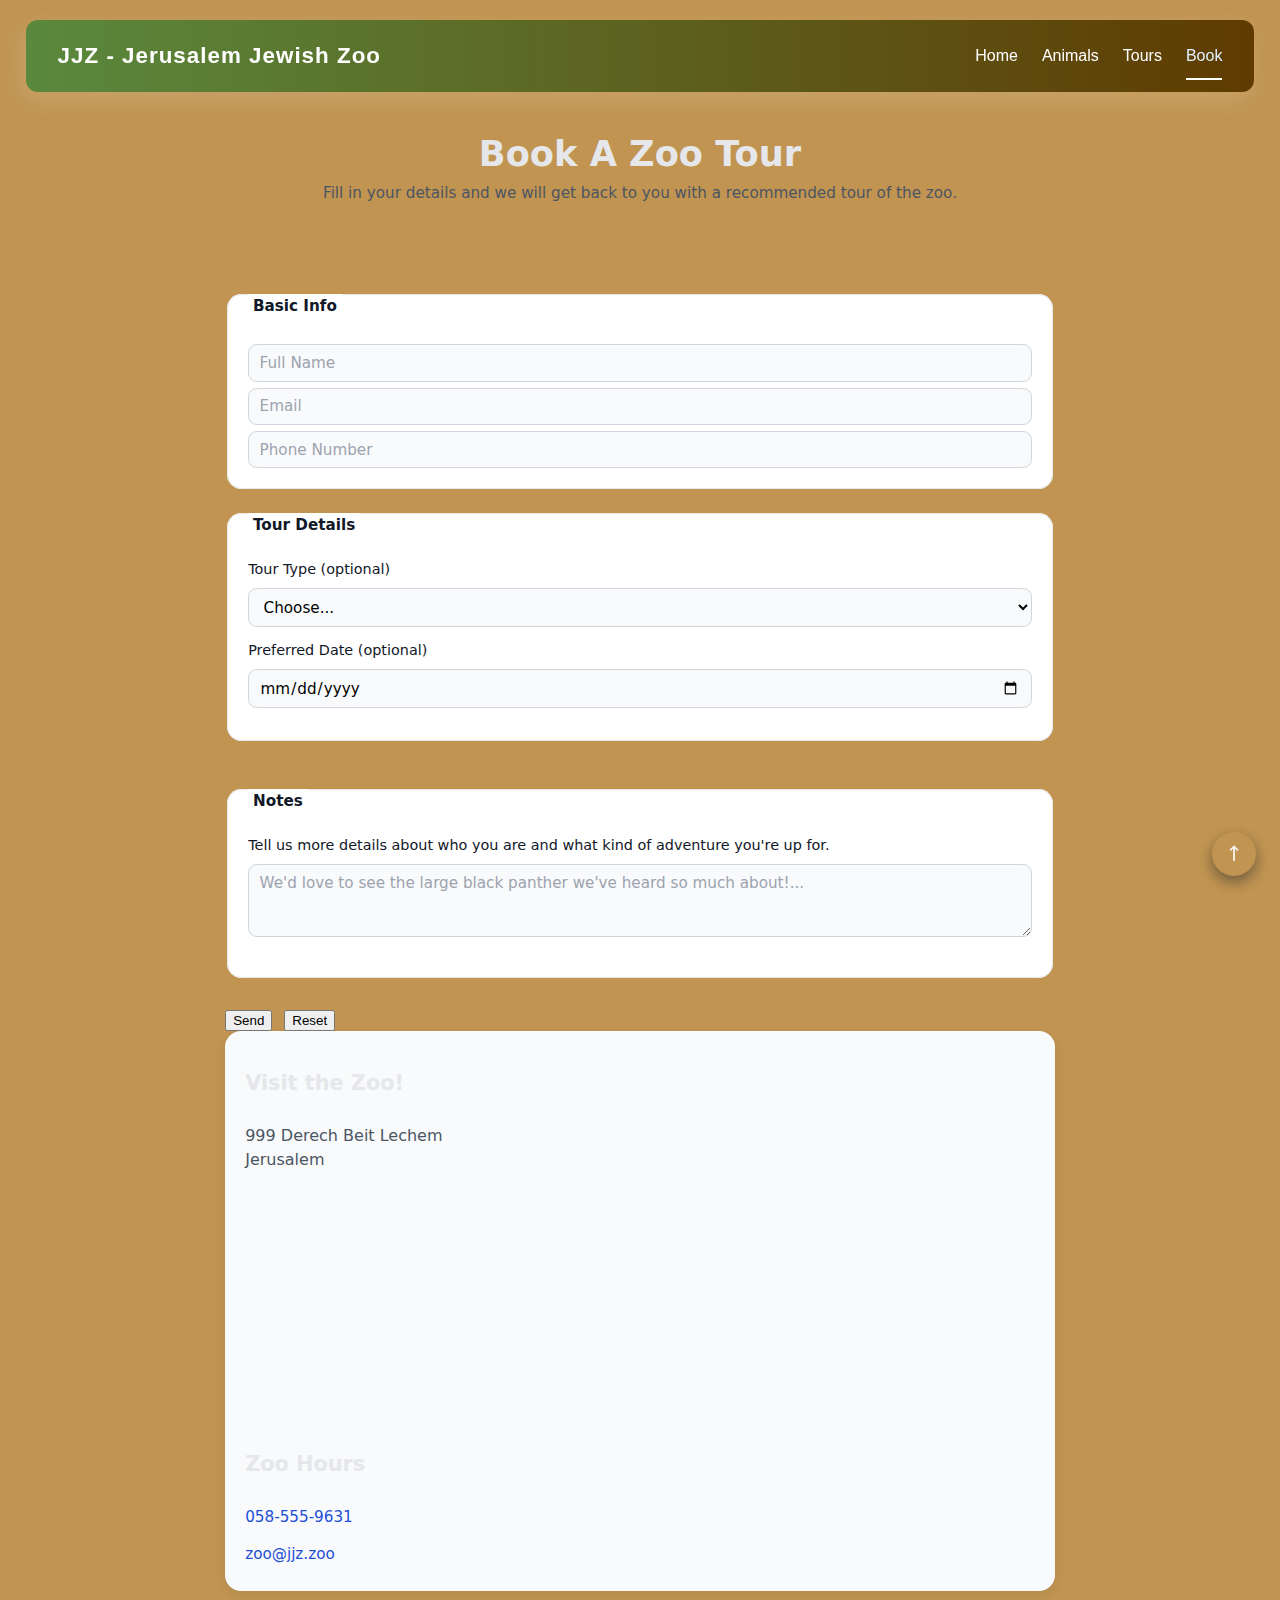
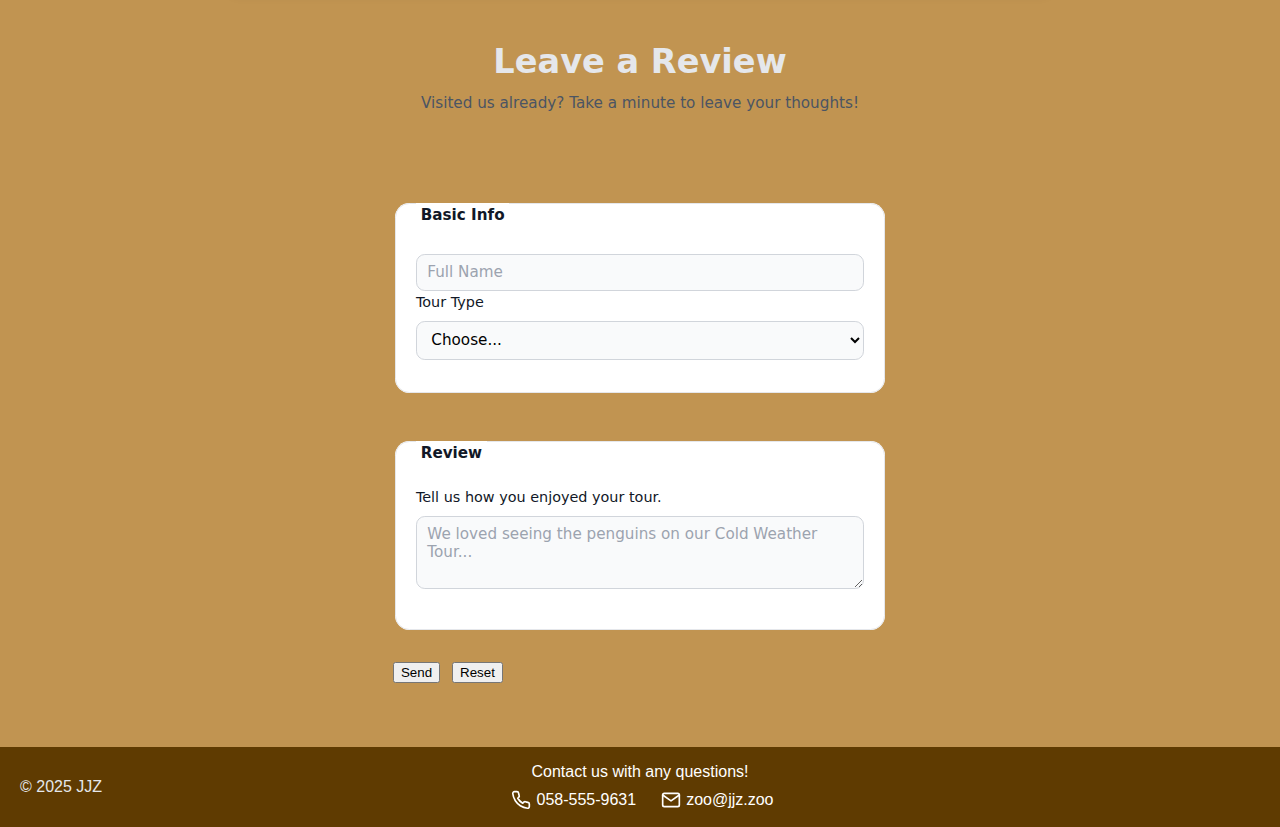
<file: book.html>
<!DOCTYPE html>
<html lang="en">

<head>
    <meta charset="utf-8" />
    <meta name="viewport" content="width=device-width, initial-scale=1" />
    <title>JJZ - Jerusalem Jewish Zoo</title>
    <link rel="stylesheet" href="css/styles.css" />
    <link rel="stylesheet" href="css/book.css" />
</head>

<body id="top">
    <div class="header-top-blur"></div>
    <header class="header" aria-label="Header">
        <div class="inner-header">
            <a class="title-logo" href="index.html">JJZ - Jerusalem Jewish Zoo</a>
            <nav class="navbar" aria-label="Primary">
                <a class="nav-link" href="index.html">Home</a>
                <a class="nav-link" href="animals.html">Animals</a>
                <a class="nav-link" href="tours.html">Tours</a>
                <a class="nav-link active" href="book.html">Book</a>
            </nav>
        </div>
    </header>

    <main aria-label="Main">
        <section class="form-content">
            <form class="form-grid" action="#" method="post">
                <header class="page-header">
                    <h1>Book A Zoo Tour</h1>
                    <p>Fill in your details and we will get back to you with a recommended tour of the zoo.</p>
                </header>
                <div class="top-info">
                    <fieldset class="basic-info basic-1">
                        <legend>Basic Info</legend>
                        <input type="text" name="name" placeholder="Full Name" required>
                        <input type="email" name="email" placeholder="Email" required>
                        <input type="tel" name="phone" placeholder="Phone Number" pattern="^[+0-9 ()-]{7,}$" required>
                    </fieldset>
                    <fieldset class="basic-info details">
                        <legend>Tour Details</legend>
                        <label>
                            Tour Type (optional)
                            <select>
                                <option value="">Choose...</option>
                                <option>General Tour</option>
                                <option>Summer Tour</option>
                                <option>Water Tour</option>
                                <option>Cold Weather Tour</option>
                            </select>
                        </label>
                        <label>
                            Preferred Date (optional)
                            <input type="date">
                        </label>
                    </fieldset>
                </div>
                <fieldset class="basic-info notes">
                    <legend>Notes</legend>
                    <label>
                        Tell us more details about who you are and what kind of adventure you're up for.
                        <textarea rows="3"
                            placeholder="We'd love to see the large black panther we've heard so much about!..."></textarea>
                    </label>
                </fieldset class="basic-info">
                <div class="form-actions">
                    <button class="send-button" type="submit">Send</button>
                    <button class="reset-button" type="reset">Reset</button>
                </div>
            </form>

            <aside class="sidebar" aria-label="Siderbar">
                <h4 class="sidebar-header">Visit the Zoo!</h4>
                <address class="siderbar-address">
                    999 Derech Beit Lechem<br>
                    Jerusalem
                </address>
                <iframe
                    src="https://www.google.com/maps/embed?pb=!1m18!1m12!1m3!1d1696.2244697549845!2d35.22420672785785!3d31.758239232376994!2m3!1f0!2f0!3f0!3m2!1i1024!2i768!4f13.1!3m3!1m2!1s0x150329ea632b6015%3A0x3c81dfe017868520!2sBeit%20Lehem%20Rd%20114%2C%20Jerusalem!5e0!3m2!1sen!2sil!4v1762689021698!5m2!1sen!2sil"
                    loading="lazy"></iframe>
                <h4 class="sidebar-header">Zoo Hours</h4>
                <a class="sidebar-info" href="tel:+973585559631">058-555-9631</a>
                <a class="sidebar-info" href="mailto:zoo@jjz.zoo">zoo@jjz.zoo</a>
            </aside>
        </section>
        <section class="review-section">
            <form class="form-grid" action="#" method="post">
                <header class="page-header">
                    <h2>Leave a Review</h2>
                    <p>Visited us already? Take a minute to leave your thoughts!</p>
                </header>

                <fieldset class="basic-info basic-2">
                    <legend>Basic Info</legend>
                    <input type="text" name="name" placeholder="Full Name" required>
                    <label>
                        Tour Type
                        <select required>
                            <option value="">Choose...</option>
                            <option>General Tour</option>
                            <option>Summer Tour</option>
                            <option>Water Tour</option>
                            <option>Cold Weather Tour</option>
                        </select>
                    </label>
                </fieldset>

                <fieldset class="basic-info review">
                    <legend>Review</legend>
                    <label>
                        Tell us how you enjoyed your tour.
                        <textarea rows="3"
                            placeholder="We loved seeing the penguins on our Cold Weather Tour..."></textarea>
                    </label>
                </fieldset class="basic-info">
                <div class="form-actions">
                    <button class="send-button" type="submit">Send</button>
                    <button class="reset-button" type="reset">Reset</button>
                </div>
            </form>
        </section>
        <a class="backToTop" href="#top">↑</a>
    </main>

    <footer class="footer" aria-label="Footer">
        <p class="copyright">&copy; 2025 JJZ</p>
        <div class="footer-div">
            <p>Contact us with any questions!</p>
            <div class="footer-infos">
                <div class="footer-info">
                    <img class="footer-icon" src="images/utils/phone.svg">
                    <a class="footer-icon-text" href="tel:+973585559631">058-555-9631</a>
                </div>
                <div class="footer-info">
                    <img class="footer-icon" src="images/utils/mail.svg">
                    <a class="footer-icon-text" href="mailto:zoo@jjz.zoo">zoo@jjz.zoo</a>
                </div>
            </div>
        </div>
    </footer>
</body>

</html>
</file>
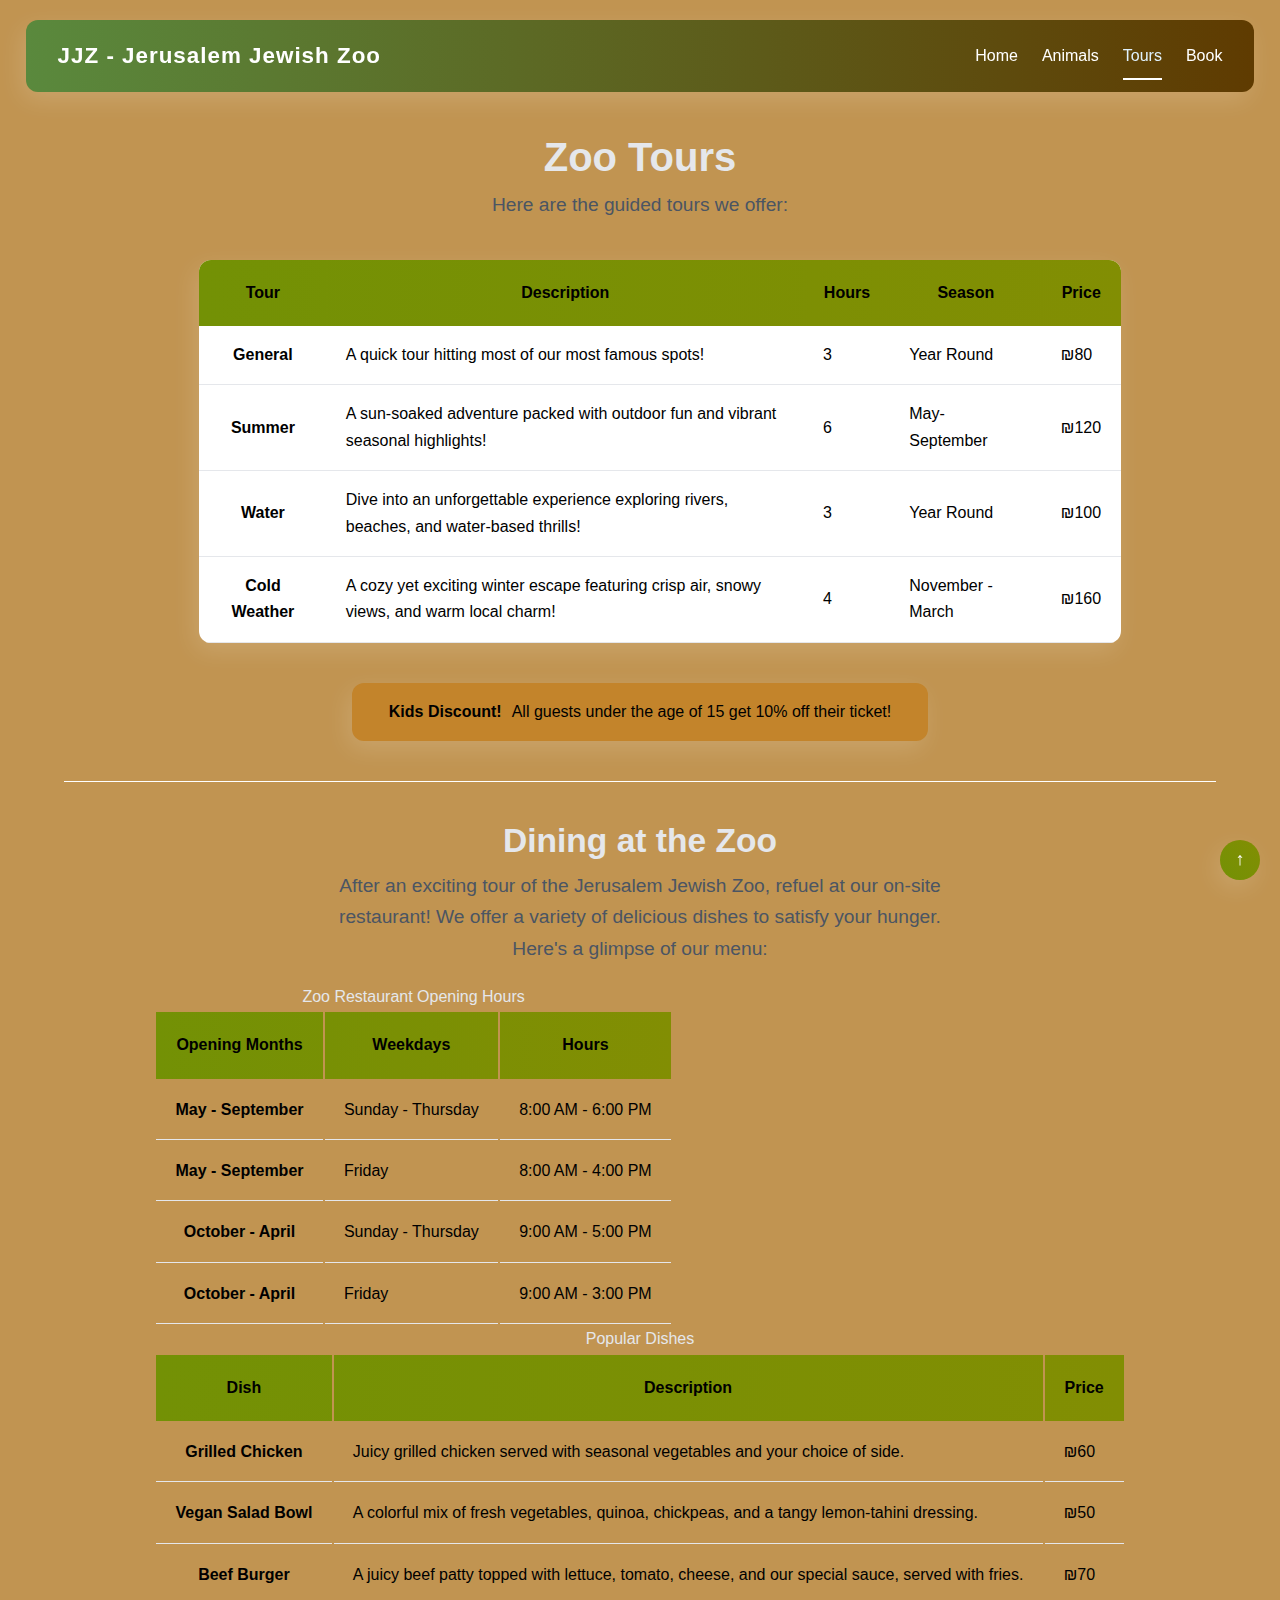
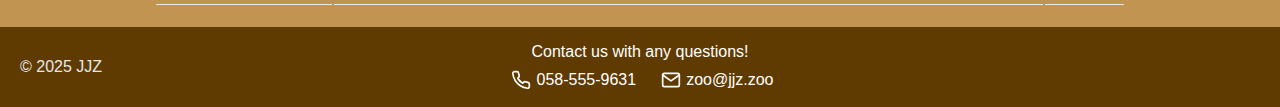
<file: tours.html>
<!DOCTYPE html>
<html lang="en">

<head>
    <meta charset="utf-8" />
    <meta name="viewport" content="width=device-width, initial-scale=1" />
    <title>JJZ - Jerusalem Jewish Zoo</title>
    <link rel="stylesheet" href="css/styles.css" />
    <link rel="stylesheet" href="css/tours.css" />
</head>

<body id="top">
    <div class="header-top-blur"></div>
    <header class="header" aria-label="Header">
        <div class="inner-header">
            <a class="title-logo" href="index.html">JJZ - Jerusalem Jewish Zoo</a>
            <nav class="navbar" aria-label="Primary">
                <a class="nav-link" href="index.html">Home</a>
                <a class="nav-link" href="animals.html">Animals</a>
                <a class="nav-link active" href="tours.html">Tours</a>
                <a class="nav-link" href="book.html">Book</a>
            </nav>
        </div>
    </header>

    <main aria-label="Main">
        <section class="tours-content">
            <header class="page-header">
                <h1>Zoo Tours</h1>
                <p>Here are the guided tours we offer:</p>
            </header>
            <div class="tours-div">
                <table class="tours-table">
                    <thead class="table-header">
                        <tr class="table-row">
                            <th class="head-box">Tour</th>
                            <th class="box">Description</th>
                            <th class="box">Hours</th>
                            <th class="box">Season</th>
                            <th class="box">Price</th>
                        </tr>
                    </thead>
                    <tbody>
                        <tr class="table-row">
                            <td class="head-box">General</td>
                            <td class="box">A quick tour hitting most of our most famous spots!</td>
                            <td class="box">3</td>
                            <td class="box">Year Round</td>
                            <td class="box">₪80</td>
                        </tr>
                        <tr class="table-row">
                            <td class="head-box">Summer</td>
                            <td class="box">A sun-soaked adventure packed with outdoor fun and vibrant seasonal
                                highlights!</td>
                            <td class="box">6</td>
                            <td class="box">May-September</td>
                            <td class="box">₪120</td>
                        </tr>
                        <tr class="table-row">
                            <td class="head-box">Water</td>
                            <td class="box">Dive into an unforgettable experience exploring rivers, beaches, and
                                water-based thrills!</td>
                            <td class="box">3</td>
                            <td class="box">Year Round</td>
                            <td class="box">₪100</td>
                        </tr>
                        <tr class="table-row">
                            <td class="head-box">Cold Weather</td>
                            <td class="box">A cozy yet exciting winter escape featuring crisp air, snowy views, and warm
                                local charm!</td>
                            <td class="box">4</td>
                            <td class="box">November - March</td>
                            <td class="box">₪160</td>
                        </tr>
                    </tbody>
                </table>
            </div>
            <div class="warning" aria-label="Warning">
                <strong>Kids Discount!</strong>
                <p>All guests under the age of 15 get 10% off their ticket!</p>
            </div>
        </section>

        <section class="dining-content">
            <header class="page-header">
                <h2>Dining at the Zoo</h2>
                <p>After an exciting tour of the Jerusalem Jewish Zoo, refuel at our on-site restaurant! We offer a
                    variety
                    of delicious dishes to satisfy your hunger. Here's a glimpse of our menu:</p>
            </header>
            <div class="menu-content">
                <table class="hour-table">
                    <caption>Zoo Restaurant Opening Hours</caption>
                    <thead class="table-header">
                        <tr class="table-row">
                            <th class="head-box">Opening Months</th>
                            <th class="box">Weekdays</th>
                            <th class="box">Hours</th>
                        </tr>
                    </thead>
                    <tbody>
                        <tr class="table-row">
                            <td class="head-box">May - September</td>
                            <td class="box">Sunday - Thursday</td>
                            <td class="box">8:00 AM - 6:00 PM</td>
                        </tr>
                        <tr class="table-row">
                            <td class="head-box">May - September</td>
                            <td class="box">Friday</td>
                            <td class="box">8:00 AM - 4:00 PM</td>
                        </tr>
                        <tr class="table-row">
                            <td class="head-box">October - April</td>
                            <td class="box">Sunday - Thursday</td>
                            <td class="box">9:00 AM - 5:00 PM</td>
                        </tr>
                        <tr class="table-row">
                            <td class="head-box">October - April</td>
                            <td class="box">Friday</td>
                            <td class="box">9:00 AM - 3:00 PM</td>
                        </tr>
                    </tbody>
                </table>
                <table class="hour-table">
                    <caption>Popular Dishes</caption>
                    <thead class="table-header">
                        <tr class="table-row">
                            <th class="head-box">Dish</th>
                            <th class="box">Description</th>
                            <th class="box">Price</th>
                        </tr>
                    </thead>
                    <tbody>
                        <tr class="table-row">
                            <td class="head-box">Grilled Chicken</td>
                            <td class="box">Juicy grilled chicken served with seasonal vegetables and your choice of
                                side.
                            </td>
                            <td class="box">₪60</td>
                        </tr>
                        <tr class="table-row">
                            <td class="head-box">Vegan Salad Bowl</td>
                            <td class="box">A colorful mix of fresh vegetables, quinoa, chickpeas, and a tangy
                                lemon-tahini
                                dressing.</td>
                            <td class="box">₪50</td>
                        </tr>
                        <tr class="table-row">
                            <td class="head-box">Beef Burger</td>
                            <td class="box">A juicy beef patty topped with lettuce, tomato, cheese, and our special
                                sauce,
                                served with fries.</td>
                            <td class="box">₪70</td>
                        </tr>
                    </tbody>
                </table>
            </div>
        </section>

        <a class="backToTop" href="#top">↑</a>
    </main>

    <footer class="footer" aria-label="Footer">
        <p class="copyright">&copy; 2025 JJZ</p>
        <div class="footer-div">
            <p>Contact us with any questions!</p>
            <div class="footer-infos">
                <div class="footer-info">
                    <img class="footer-icon" src="images/utils/phone.svg">
                    <a class="footer-icon-text" href="tel:+973585559631">058-555-9631</a>
                </div>
                <div class="footer-info">
                    <img class="footer-icon" src="images/utils/mail.svg">
                    <a class="footer-icon-text" href="mailto:zoo@jjz.zoo">zoo@jjz.zoo</a>
                </div>
            </div>
        </div>
    </footer>
</body>

</html>
</file>
<file: css/styles.css>
:root {
  --white: #ffffff;
  --off-white: #f9f9f9;
  --light-white: #e9e9e9;
  --black: #000000;
  --off-black: #1f1f1f;
  --bg: #ac7016be;
  --text: #e5e7eb;
  --text-secondary: #4b5563;
  --accent: #5f3b01;
  --accent-2: #5a893d;
  --blue-1: #1d4ed8;
  --blue-2: #2563eb;
  --label-yellow: #739105;
  --label-yellow-2: #828e03;
  --max: 999999;
  --max-px: 999999px;
  --radius: 12px;
  --gap-padding: 20px;
  --desktop-header-height: 4.5rem;
  --mobile-header-height: 6.5rem;
  --shadow: -4px 8px 25px rgba(255, 255, 255, 0.15);
}

* {
  box-sizing: border-box;
}

html,
body {
  margin: 0;
  padding: 0;
  scroll-behavior: smooth;
  scroll-padding-top: calc(var(--gap-padding) + var(--desktop-header-height) + var(--gap-padding));
  text-align: left;
}

body {
  font-family: "Georgia", "Helvetica Neue", Arial, system-ui;
  color: var(--text);
  background: var(--bg);
  line-height: 1.65;
}

main {
  margin-top: calc(var(--gap-padding) + var(--desktop-header-height) + var(--gap-padding));
  justify-content: center;
}

h1 {
  line-height: 1.2;
  margin: 1.3rem 0 1rem;
  font-size: 2.5rem;
}

h2 {
  line-height: 1.2;
  margin: 1.2rem 0 1rem;
  font-size: 2.1rem;
}

h3 {
  line-height: 1.2;
  margin: 1.1rem 0 1rem;
  font-size: 1.7rem;
}

h4 {
  line-height: 1.2;
  margin: 1rem 0 1rem;
  font-size: 1.3rem;
}

a {
  color: var(--text-secondary);
  text-decoration: none;
}

a:hover {
  text-decoration: underline;
}

.header {
  background: linear-gradient(90deg, var(--accent-2), var(--accent));
  border-radius: var(--radius);
  box-shadow: var(--shadow);
  top: var(--gap-padding);
  z-index: var(--max);
  color: var(--white);
  position: fixed;
  padding: 1rem 2rem;
  margin: 0 2%;
  width: 96%;
  height: var(--desktop-header-height);
}

.header-top-blur {
  backdrop-filter: blur(10px);
  z-index: var(--max);
  position: fixed;
  top: 0;
  width: 100%;
  height: calc(var(--gap-padding) + var(--desktop-header-height));
}

.inner-header {
  width: 100%;
  height: 100%;
  margin: 0 auto;
  display: flex;
  align-items: center;
  justify-content: space-between;
}

.title-logo {
  color: var(--white);
  letter-spacing: 1px;
  font-size: clamp(1rem, 3.2vw, 1.4rem);
  font-weight: 700;
}

.navbar {
  list-style: none;
  display: flex;
  gap: 1.5rem;
}

.navbar .nav-link {
  color: var(--white);
  text-decoration: none;
  font-weight: 500;
  padding: 0.5rem 0;
  position: relative;
  transition: color 0.3s ease;
}

.navbar .nav-link::after {
  content: "";
  position: absolute;
  left: 0;
  bottom: -3px;
  width: 0%;
  height: 2px;
  background-color: var(--white);
  transition: width 0.3s ease;
}

.navbar .nav-link:hover::after,
.navbar .nav-link.active::after {
  width: 100%;
}

.navbar .nav-link:hover,
.navbar .nav-link.active {
  color: #e0f2fe;
}

.backToTop {
  display: flex;
  justify-content: center;
  align-items: center;
  text-decoration: none;
  position: fixed;
  bottom: var(--gap-padding);
  right: var(--gap-padding);
  background: linear-gradient(45deg, var(--label-yellow), var(--label-yellow-2));
  color: var(--white);
  height: 40px;
  width: 40px;
  font-size: 18px;
  border-radius: var(--max-px);
  transition: all 0.3s ease;
  box-shadow: var(--shadow);
  z-index: var(--max);
}

.backToTop:hover {
  background: linear-gradient(45deg, var(--label-yellow-2), var(--label-yellow));
  transform: scale(1.1);
  text-decoration: none;
}

.footer {
  position: relative;
  display: flex;
  align-items: center;
  justify-content: center;
  background-color: var(--accent);
  height: 80px;
  margin: 0;
  padding: var(--gap-padding);
}

.footer-div {
  color: var(--white);
  display: flex;
  flex-direction: column;
  justify-content: center;
  align-items: center;
  text-align: center;
}

.footer-div>p {
  margin: 0;
}

.footer-infos {
  display: flex;
  flex-direction: row;
  justify-content: center;
  gap: var(--gap-padding);
  align-items: center;
}

.footer-info {
  display: flex;
  flex-direction: row;
  align-items: center;
  justify-content: center;
}

.footer-icon-text {
  color: var(--white);
}

.footer-icon {
  width: 20px;
  height: 20px;
  margin: 5px;
}

.copyright {
  position: absolute;
  display: flex;
  flex-direction: row;
  align-items: center;
  left: var(--gap-padding);
  gap: 5px;
  margin: 0;
  padding: 0;
}

.copyright p {
  margin: 0;
  padding: 0;
}

.page-header {
  display: flex;
  flex-direction: column;
  text-align: center;
  align-items: center;
  margin: 0 5%;
  width: 90%;
}

.page-header>h2,
.page-header>h1 {
  margin-bottom: 0.5rem;
}

.page-header>p {
  color: var(--text-secondary);
  margin-top: 0;
  font-size: 1.2rem;
  max-width: 650px;
  text-align: center;
  align-items: center;
}

@media (max-width: 700px) {

  html,
  body {
    scroll-padding-top: calc(calc(0.5*var(--gap-padding)) + var(--mobile-header-height) + var(--gap-padding));
  }

  main {
    margin-top: calc(calc(0.5*var(--gap-padding)) + var(--mobile-header-height) + var(--gap-padding));
  }

  .header {
    top: calc(0.5*var(--gap-padding));
    height: var(--mobile-header-height);
    padding: 1rem 1rem;
  }

  .header-top-blur {
    height: calc(calc(0.5*var(--gap-padding)) + var(--mobile-header-height));
  }

  .inner-header {
    flex-direction: column;
    align-items: center;
  }

  .navbar {
    flex-direction: row;
  }

  .copyright {
    flex-direction: column;
  }
}
</file>
<file: css/book.css>
main[aria-label="Main"] {
  max-width: 100%;
  margin:auto;
  margin-top: 5rem;
  padding: 2rem 1.5rem 4rem;
  display: flex;
  flex-wrap: wrap;
  gap: 2rem;
  font-family: system-ui, -apple-system, BlinkMacSystemFont, "Segoe UI", sans-serif;
}

/* Main content */
.content {
  flex: 2 1 320px;
}

/* Sidebar */
.sidebar {
  flex: 1 1 260px;
  background: #f9fafb;
  border-radius: 1rem;
  padding: 1.5rem 1.25rem;
  box-shadow: 0 4px 12px rgba(15, 23, 42, 0.08);
  display: flex;
  flex-direction: column;
  gap: 0.75rem;
}

.sidebar h3 {
  margin-bottom: 0.25rem;
  font-size: 1.1rem;
}

.sidebar address {
  font-style: normal;
  color: #4b5563;
  line-height: 1.5;
}

.sidebar a {
  color: #1d4ed8;
  text-decoration: none;
  font-size: 0.95rem;
  word-break: break-word;
}

.sidebar a:hover {
  text-decoration: underline;
}

.sidebar iframe {
  width: 100%;
  min-height: 220px;
  border: 0;
  border-radius: 0.75rem;
  margin: 0.5rem 0 0.75rem;
}

/* Page header*/
.page-header {
  margin-bottom: 1.5rem;
}

.page-header h1 {
  font-size: clamp(1.8rem, 3vw, 2.2rem);
  margin-bottom: 0.4rem;
}

.page-header p {
  color: #4b5563;
  font-size: 0.95rem;
}

.form-grid {
  display: flex;
  flex-direction: column;
  gap: 1.5rem;
}

/* Fieldsets */
.form-grid fieldset {
  border: 1px solid #e5e7eb;
  border-radius: 0.9rem;
  padding: 1.25rem;
  background-color: #ffffff;
}

.form-grid legend {
  padding: 0 0.3rem;
  padding-top: 1.5rem;
  font-weight: 600;
  font-size: 0.95rem;
  color: #111827;
}

.form-grid input,
.form-grid select,
.form-grid textarea {
  width: 100%;
  margin-top: 0.35rem;
  padding: 0.55rem 0.65rem;
  border-radius: 0.55rem;
  border: 1px solid #d1d5db;
  font-size: 0.95rem;
  font-family: inherit;
  box-sizing: border-box;
  background-color: #f9fafb;
  transition: border-color 0.15s ease, box-shadow 0.15s ease, background-color 0.15s ease;
}

.form-grid input:focus,
.form-grid select:focus,
.form-grid textarea:focus {
  outline: none;
  border-color: #2563eb;
  background-color: #ffffff;
  box-shadow: 0 0 0 2px rgba(37, 99, 235, 0.2);
}

.form-grid label {
  display: block;
  margin-bottom: 0.75rem;
  font-size: 0.9rem;
  color: #111827;
}

.form-grid ::placeholder {
  color: #9ca3af;
}

/* Actions */
.form-actions {
  display: flex;
  gap: 0.75rem;
  margin-top: 0.5rem;
}

.btn {
  border: none;
  border-radius: 999px;
  padding: 0.6rem 1.4rem;
  font-size: 0.95rem;
  cursor: pointer;
  font-weight: 500;
  background: #1d4ed8;
  color: #ffffff;
  transition: background 0.2s ease, transform 0.1s ease, box-shadow 0.1s ease;
}

.btn[type="reset"] {
  background: #e5e7eb;
  color: #111827;
}

.btn:hover {
  transform: translateY(-1px);
  box-shadow: 0 4px 10px rgba(37, 99, 235, 0.35);
}

.btn[type="reset"]:hover {
  background: #d1d5db;
  box-shadow: 0 3px 8px rgba(148, 163, 184, 0.4);
}

.backToTop {
  position: fixed;
  right: 1.5rem;
  bottom: 1.5rem;
  width: 44px;
  height: 44px;
  border-radius: 999px;
  text-decoration: none;
  display: flex;
  align-items: center;
  justify-content: center;
  background: linear-gradient(45deg, var(--label-blue), var(--label-blue-2));
  color: #ffffff;
  font-size: 1.3rem;
  box-shadow: 0 6px 14px rgba(15, 23, 42, 0.5);
  opacity: 0.9;
  transition: transform 0.15s ease, opacity 0.15s ease, background 0.2s ease;
}

.backToTop:hover {
  opacity: 1;
  background: linear-gradient(45deg, var(--label-blue-2), var(--label-blue));;
  transform: translateY(-2px);
}

@media (max-width: 768px) {
  main[aria-label="Main"] {
    flex-direction: column;
  }

  .sidebar {
    order: 2;
  }

  .content {
    order: 1;
  }

  .form-actions {
    flex-direction: column;
    align-items: stretch;
  }

  .btn {
    width: 100%;
    text-align: center;
  }
}
</file>
<file: css/tours.css>
.tours-content {
    display: flex;
    flex-direction: column;
    align-items: center;
    border-bottom: 1px var(--white) solid;
    margin: 0 5% var(--gap-padding) 5%;
    padding-bottom: var(--gap-padding);
}

.tours-div {
    width: 80%;
}

.tours-table {
    width: 100%;
    border-collapse: collapse;
    margin: var(--gap-padding);
    font-size: 1rem;
    background-color: var(--white);
    border-radius: var(--radius);
    overflow: hidden;
    box-shadow: var(--shadow);
}

.table-header {
    background: linear-gradient(90deg, var(--label-yellow), var(--label-yellow-2));
    text-align: center;
    color: var(--black);
    border-top-left-radius: var(--radius);
    border-top-right-radius: var(--radius);
}

.table-header th {
    padding: var(--gap-padding);
    font-weight: 600;
}

.table-row td {
    padding: 1rem 1.2rem;
    color: var(--black);
    border-bottom: 1px solid #e5e7eb;
}

.head-box {
    font-weight: 600;
    text-align: center;
}

.hours, .seasons {
    text-align: center;
}

.tours-table tbody tr:hover {
    background-color: #eef6ff;
    transition: background-color 0.2s ease;
}

.dining-content {
    display: flex;
    flex-direction: column;
    justify-content: center;
    align-items: center;
    margin-bottom: var(--gap-padding);
}

.menu-table {
    width: 50%;
    border-collapse: collapse;
    margin-bottom: var(--gap-padding);
    font-size: 1rem;
    background-color: var(--white);
    border-radius: var(--radius);
    box-shadow: var(--shadow);
    overflow: hidden;
}

.menu-table caption {
    font-size: 1.7rem;
}

.warning {
    display: flex;
    flex-direction: row;
    justify-content: center;
    align-items: center;
    align-content: center;
    background-color: #c3842b;
    text-align: center;
    color: var(--black);
    padding: 0;
    margin: 20px;
    border-radius: var(--radius);
    box-shadow: var(--shadow);
    width: 50%;
}

.warning>p {
    padding-left: 10px;
}
</file>
